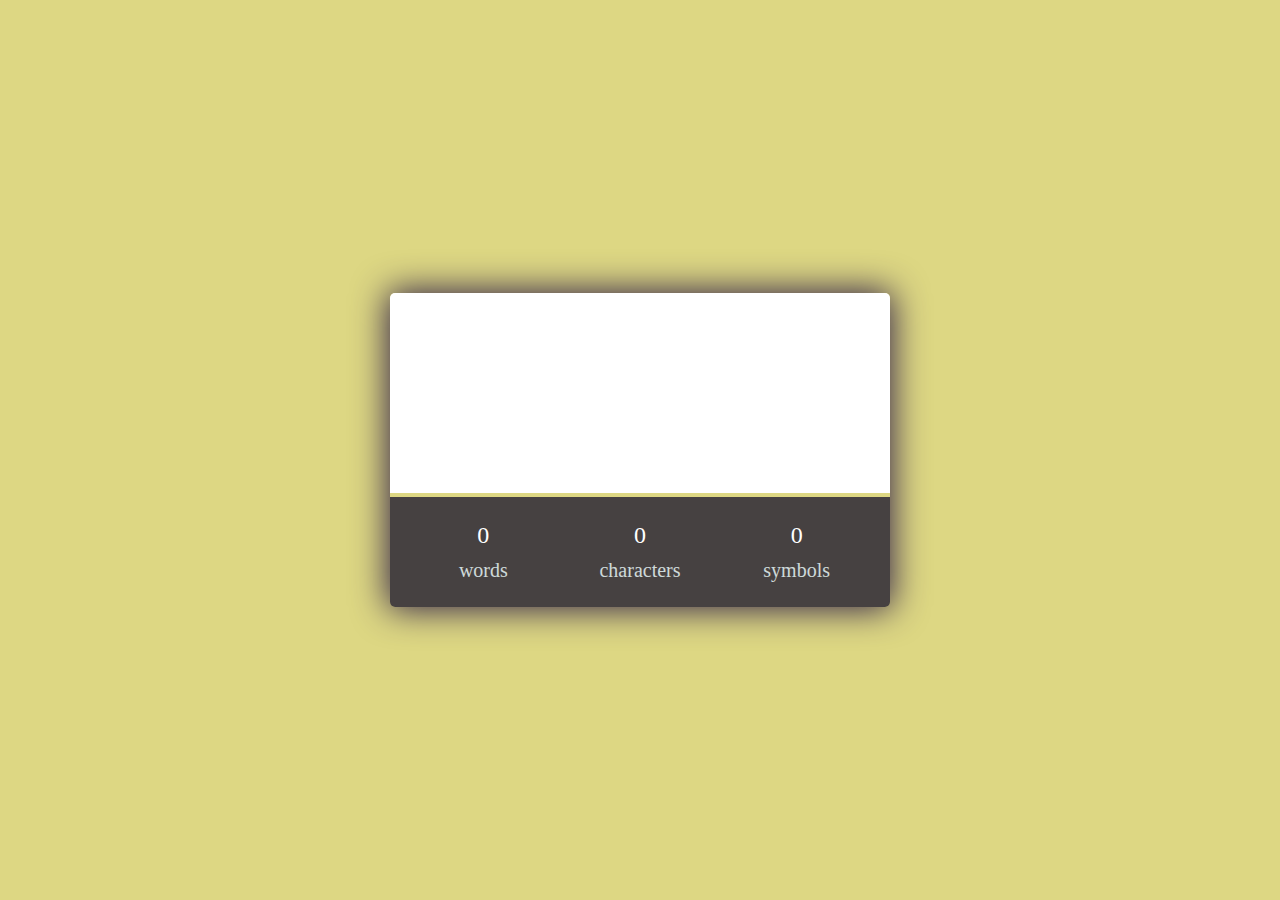
<file: index.html>
<!DOCTYPE html>
<html lang="en">
<head>
    <meta charset="UTF-8">
    <meta http-equiv="X-UA-Compatible" content="IE=edge">
    <meta name="viewport" content="width=device-width, initial-scale=1.0">
    <link rel="stylesheet" href="style.css">
    <script src="script.js" defer></script>
    <title>Text Counter</title>
</head>
<body>
    <div class="tex__counter">
        <div class="container">
            <textarea class="text js-text" spellcheck="false"></textarea>
            <div class="counters">
                <div class="counter">
                    <div class="words js-words">0</div>
                    <span>words</span>
                </div>
                <div class="counter">
                    <div class="characters js-characters">0</div>
                    <span>characters</span>
                </div>
                <div class="counter">
                    <div class="symbols js-symbols">0</div>
                    <span>symbols</span>
                </div>
            </div>
        </div>
    </div>
</body>
</html>
</file>
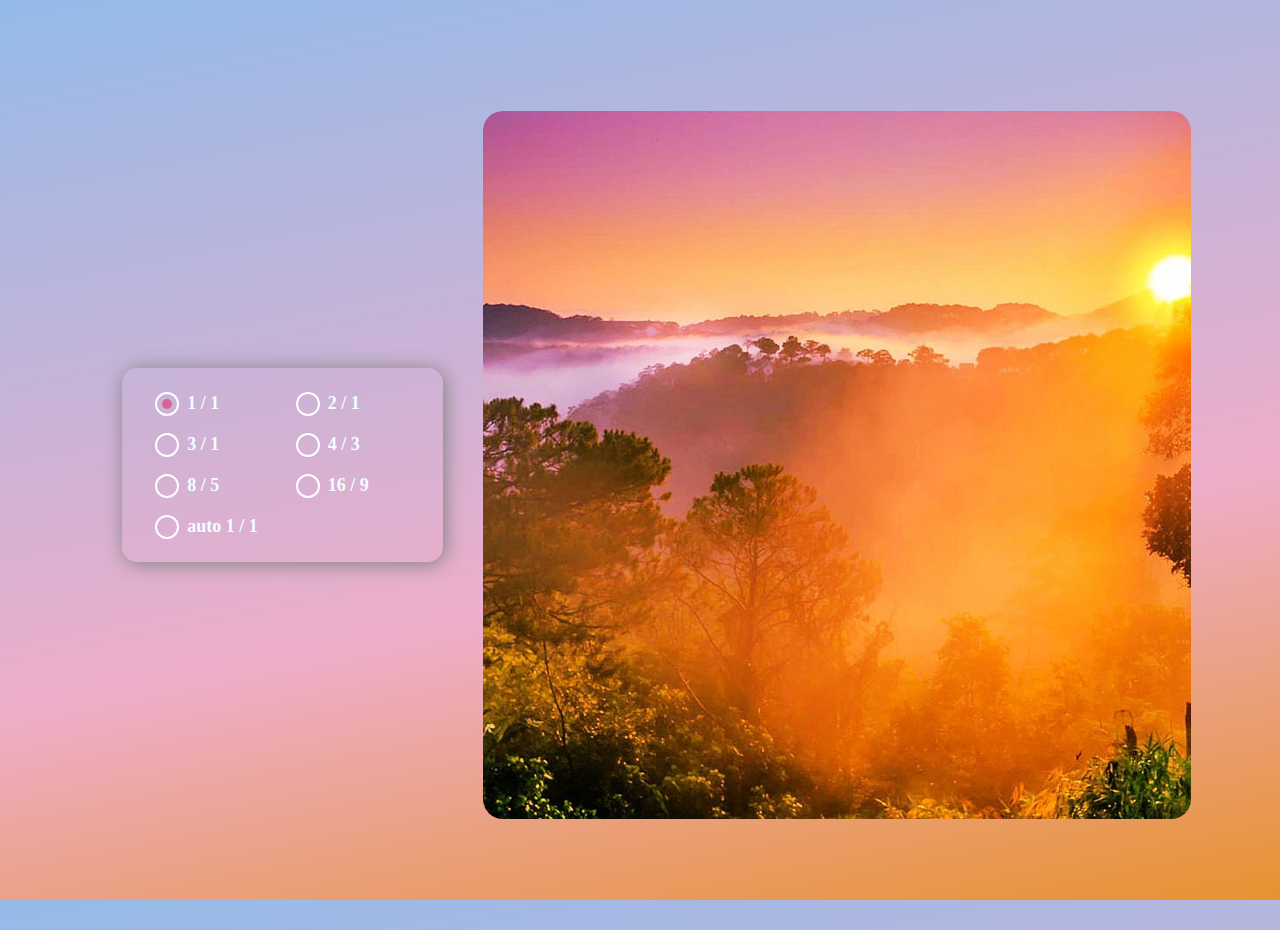
<file: aspect-ratio/index.html>
<!DOCTYPE html>
<html lang="en">
    <head>
        <meta charset="UTF-8" />
        <meta name="viewport" content="width=device-width, initial-scale=1.0" />
        <link rel="stylesheet" href="./style.css" />
        <script src="./index.js" defer></script>
        <title>aspect-ratio</title>
    </head>
    <body>
        <div class="wrapper">
            <div class="wrapper__radio">
                <label>
                    <input type="radio" name="property" value="1/1" checked class="radio" />
                    <span class="text">1 / 1</span>
                </label>
                <label>
                    <input type="radio" name="property" value="2/1" class="radio" />
                    <span class="text">2 / 1</span>
                </label>
                <label>
                    <input type="radio" name="property" value="3/1" class="radio" />
                    <span class="text">3 / 1</span>
                </label>
                <label>
                    <input type="radio" name="property" value="4/3" class="radio" />
                    <span class="text">4 / 3</span>
                </label>
                <label>
                    <input type="radio" name="property" value="8/5" class="radio" />
                    <span class="text">8 / 5</span>
                </label>
                <label>
                    <input type="radio" name="property" value="16/9" class="radio" />
                    <span class="text">16 / 9</span>
                </label>
                <label>
                    <input type="radio" name="property" value="auto 1/1" class="radio" />
                    <span class="text">auto 1 / 1</span>
                </label>
            </div>
            <div class="wrapper__img">
                <img src="./pic.jpg" alt="pic" class="img__pic" />
            </div>
        </div>
    </body>
</html>
</file>
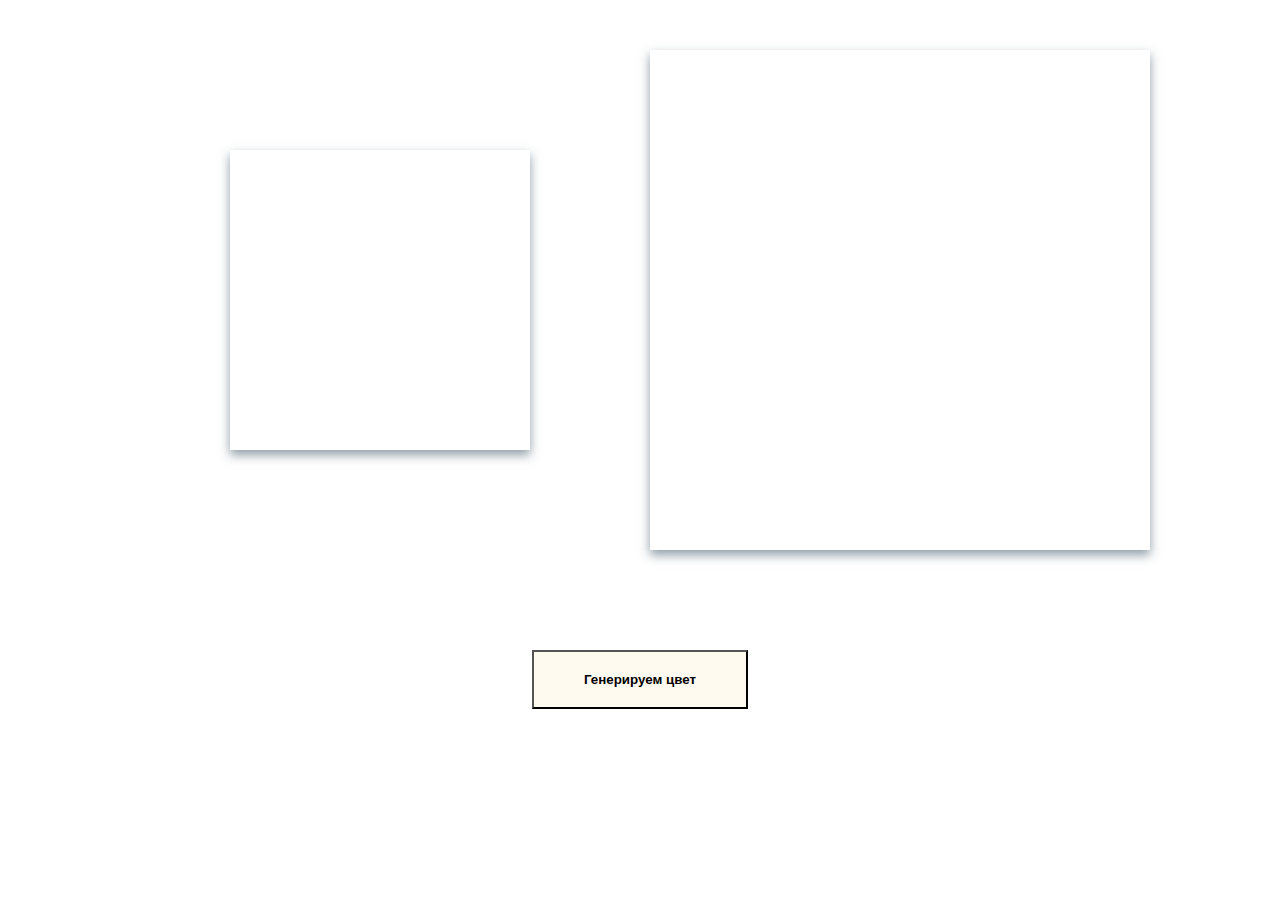
<file: Random Color Generator/index.html>
<!DOCTYPE html>
<html lang="en">
<head>
    <meta charset="UTF-8">
    <meta http-equiv="X-UA-Compatible" content="IE=edge">
    <meta name="viewport" content="width=device-width, initial-scale=1.0">
    <link rel="stylesheet" href="css.css">
    <title>Random Color Generator</title>
</head>
<body>
    <div class="container column">
        <div class="squares">
            <div class="block">
                <div class="square">
                    <div class="square_one"></div>
                </div>
                <div class="square">
                    <div class="square square_two"></div>
                </div>
            </div>
        </div>
        <div class="color js-color"></div>
        <button class="btn js-btn">Генерируем цвет</button>
    </div>
    <script src="js.js"></script>
</body>
</html>
</file>
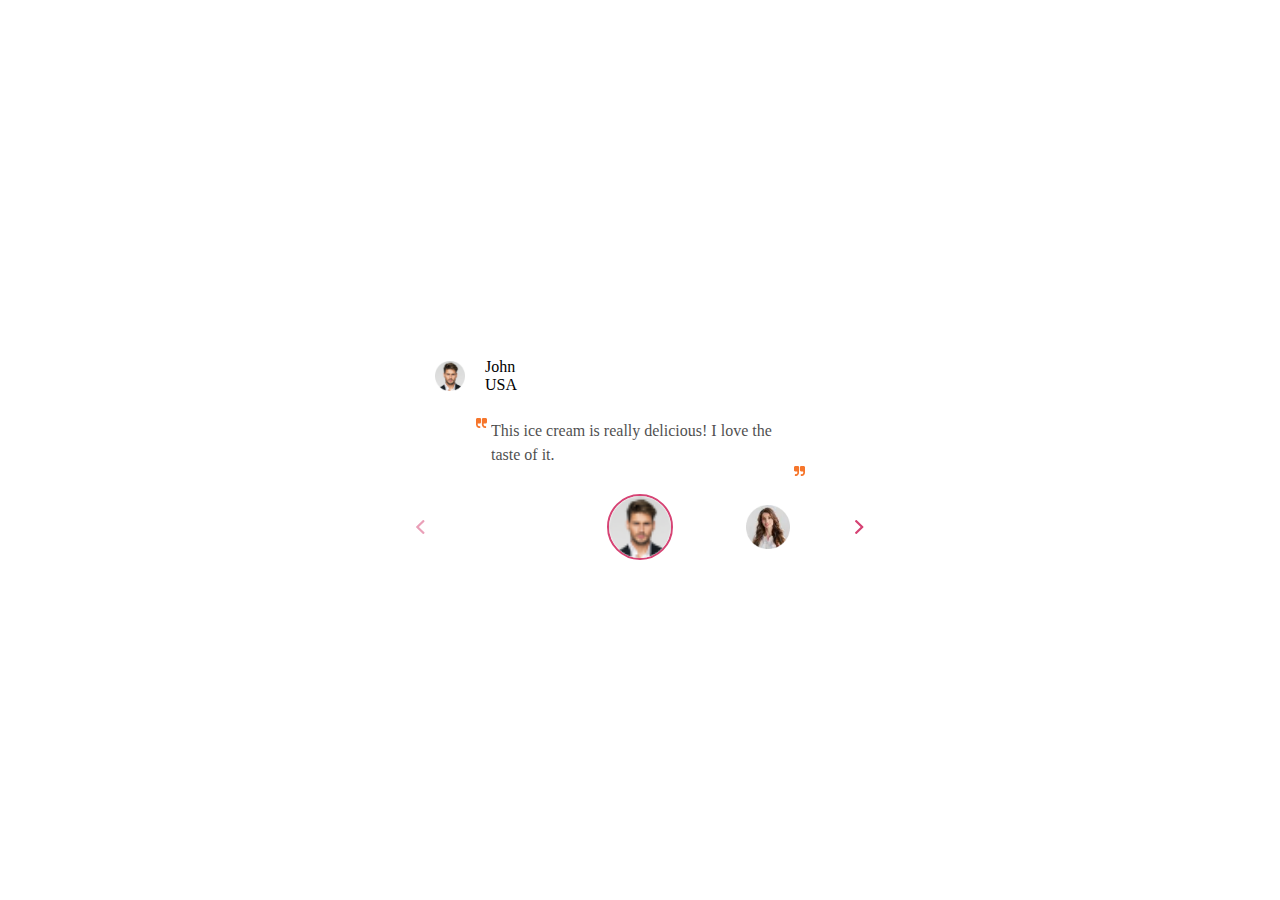
<file: slider/index.html>
<!DOCTYPE html>
<html lang="en">
    <head>
        <meta charset="UTF-8" />
        <meta name="viewport" content="width=device-width, initial-scale=1.0" />
        <link rel="stylesheet" href="style.css" />
        <script src="./index.js" defer></script>
        <title>slider</title>
    </head>
    <body>
        <main style="width: 450px">
            <div class="slider">
                <div class="slides"></div>
                <div class="slider__controller">
                    <button class="slider__controller_btn left"></button>
                    <div class="slider__controller__markers">
                        <div class="markers__box">
                            <div class="markers__wrap"></div>
                        </div>
                    </div>
                    <button class="slider__controller_btn right"></button>
                </div>
            </div>
        </main>
    </body>
</html>

<!-- Сделать такой же слайдер только чтоб активный слайд был опасити 1 а остальные по 0,2 -->
</file>
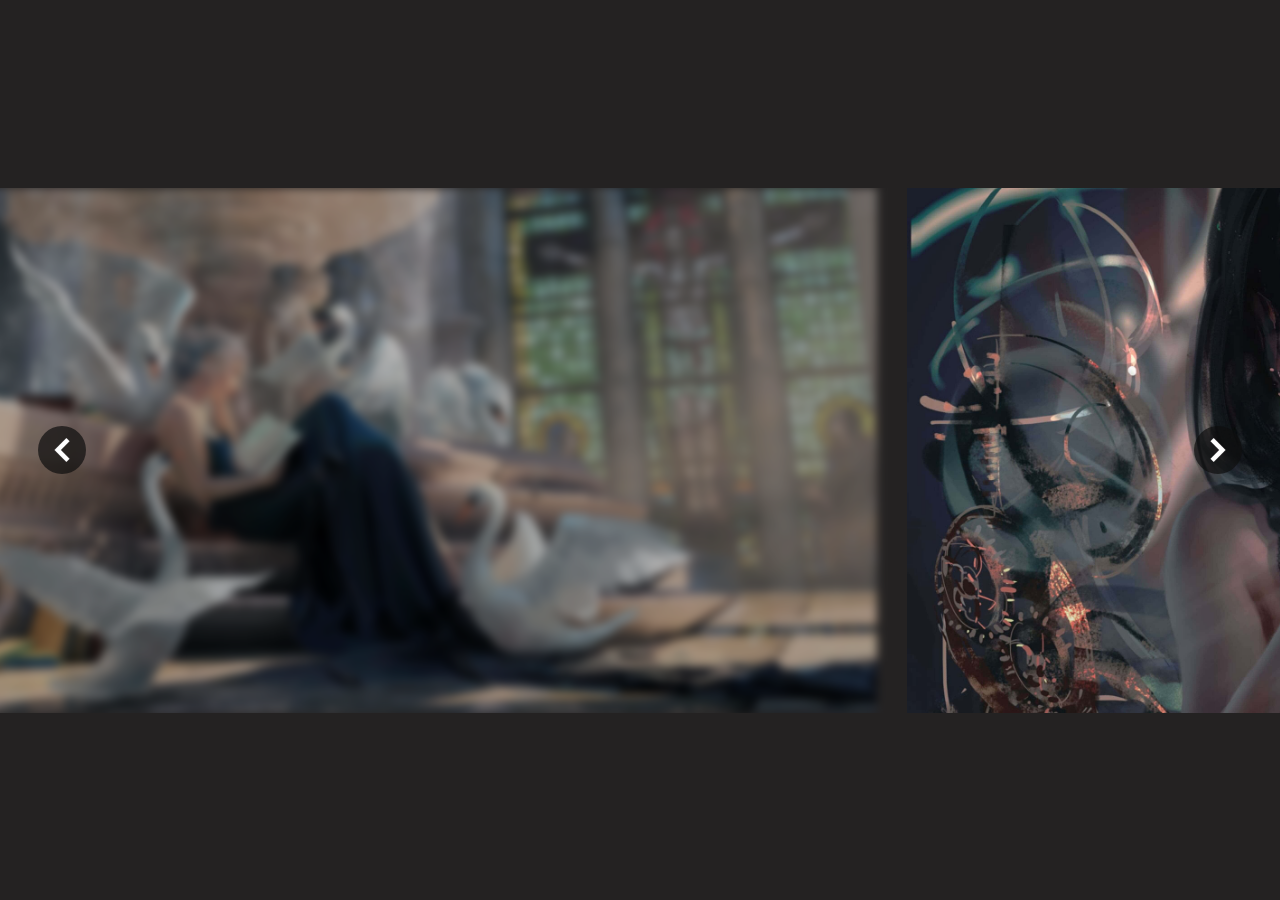
<file: slider3_Full/index.html>
<!DOCTYPE html>
<html lang="en">
    <head>
        <meta charset="UTF-8" />
        <meta name="viewport" content="width=device-width, initial-scale=1.0" />
        <link rel="stylesheet" href="./style.css" />
        <script src="./script.js" defer></script>
        <title>Document</title>
    </head>
    <body>
        <main>
            <div class="slider__container">
                <span class="btn btn-left"><img src="./img/arrowL.png" alt="arrow" /></span>
                <div class="slider">
                    <div class="slider__content">
                        <img class="slider__img first_img" src="./img/10.jpg" alt="slide__image" />
                        <img class="slider__img active" src="./img/1.jpg" alt="slide__image" />
                        <img class="slider__img" src="./img/2.jpg" alt="slide__image" />
                        <img class="slider__img" src="./img/3.jpg" alt="slide__image" />
                        <img class="slider__img" src="./img/4.jpg" alt="slide__image" />
                        <img class="slider__img" src="./img/5.jpg" alt="slide__image" />
                        <img class="slider__img" src="./img/6.jpg" alt="slide__image" />
                        <img class="slider__img" src="./img/7.jpg" alt="slide__image" />
                        <img class="slider__img" src="./img/8.jpg" alt="slide__image" />
                        <img class="slider__img" src="./img/9.jpg" alt="slide__image" />
                        <img class="slider__img" src="./img/10.jpg" alt="slide__image" />
                        <img class="slider__img last_img" src="./img/1.jpg" alt="slide__image" />
                    </div>
                </div>
                <span class="btn btn-right"><img src="./img/arrowR.png" alt="arrow" /></span>
            </div>
        </main>
    </body>
</html>
</file>
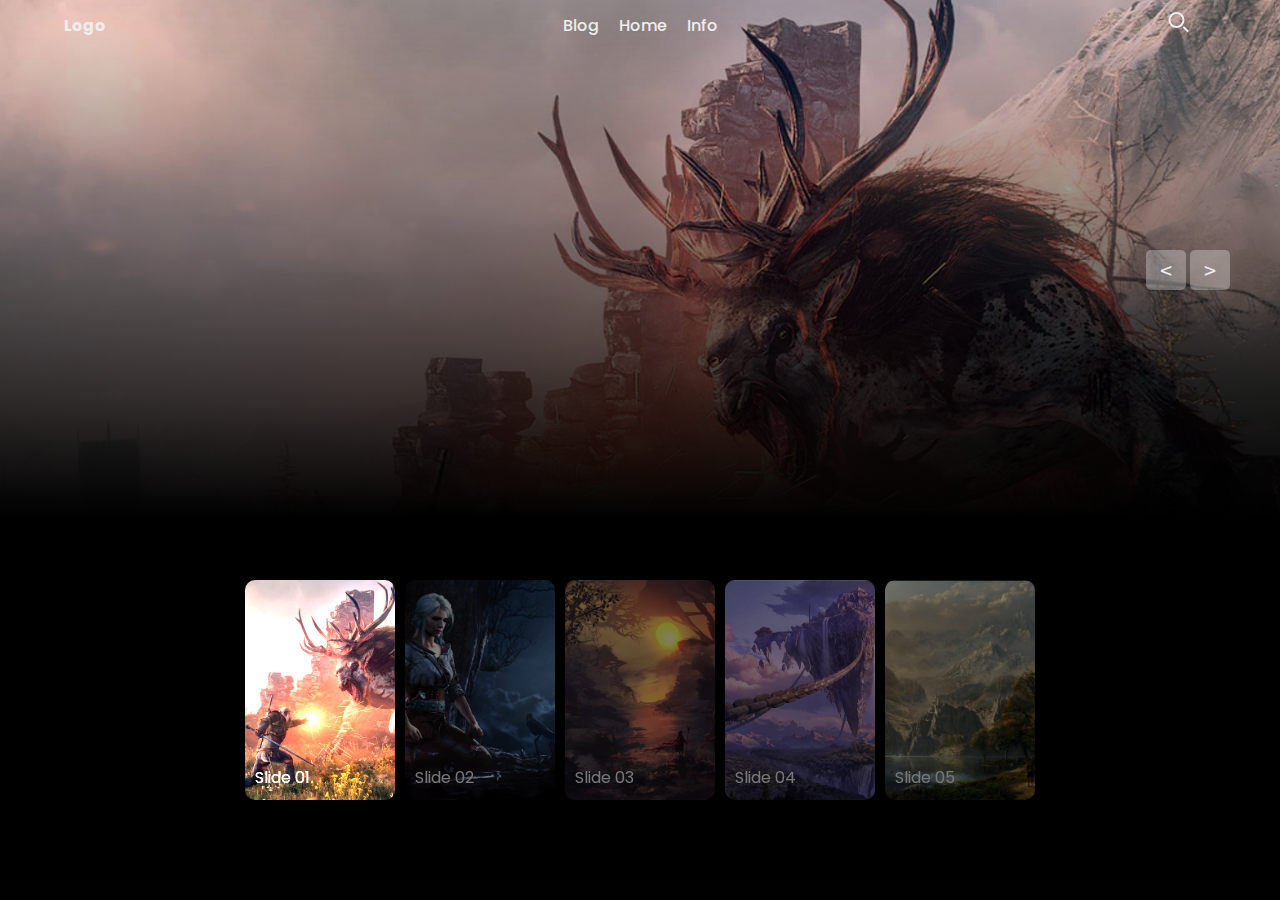
<file: SliderInterest/index.html>
<!DOCTYPE html>
<html lang="en">
    <head>
        <meta charset="UTF-8" />
        <meta name="viewport" content="width=device-width, initial-scale=1.0" />
        <link rel="stylesheet" href="style.css" />
        <title>Document</title>
    </head>
    <body>
        <header class="header">
            <div class="container header__container">
                <div class="logo">Logo</div>
                <ul class="menu">
                    <li class="menu__item">Blog</li>
                    <li class="menu__item">Home</li>
                    <li class="menu__item">Info</li>
                </ul>
                <div class="search">
                    <svg
                        class="search__svg"
                        aria-hidden="true"
                        xmlns="http://www.w3.org/2000/svg"
                        width="24"
                        height="24"
                        fill="none"
                        viewBox="0 0 24 24"
                    >
                        <path
                            stroke="currentColor"
                            stroke-linecap="round"
                            stroke-width="2"
                            d="m21 21-3.5-3.5M17 10a7 7 0 1 1-14 0 7 7 0 0 1 14 0Z"
                        />
                    </svg>
                </div>
            </div>
            <div class="slider">
                <div class="slider__list list">
                    <div class="list__item active">
                        <img class="item__img" src="./img/1.jpg" alt="1" />
                        <div class="item__content">
                            <p>design</p>
                            <h2>Slider 01</h2>
                            <p>
                                Lorem ipsum dolor sit amet consectetur adipisicing elit. Aspernatur est vel possimus
                                nihil ducimus quidem illo molestiae ad quo doloremque? Animi quam a, itaque sit illo hic
                                architecto velit iste!
                            </p>
                        </div>
                    </div>
                    <div class="list__item">
                        <img class="item__img" src="./img/2.jpg" alt="2" />
                        <div class="item__content">
                            <p>design</p>
                            <h2>Slider 02</h2>
                            <p>
                                Lorem ipsum dolor sit amet consectetur adipisicing elit. Aspernatur est vel possimus
                                nihil ducimus quidem illo molestiae ad quo doloremque? Animi quam a, itaque sit illo hic
                                architecto velit iste!
                            </p>
                        </div>
                    </div>
                    <div class="list__item">
                        <img class="item__img" src="./img/3.jpg" alt="1" />
                        <div class="item__content">
                            <p>design</p>
                            <h2>Slider 03</h2>
                            <p>
                                Lorem ipsum dolor sit amet consectetur adipisicing elit. Aspernatur est vel possimus
                                nihil ducimus quidem illo molestiae ad quo doloremque? Animi quam a, itaque sit illo hic
                                architecto velit iste!
                            </p>
                        </div>
                    </div>
                    <div class="list__item">
                        <img class="item__img" src="./img/4.jpg" alt="1" />
                        <div class="item__content">
                            <p>design</p>
                            <h2>Slider 04</h2>
                            <p>
                                Lorem ipsum dolor sit amet consectetur adipisicing elit. Aspernatur est vel possimus
                                nihil ducimus quidem illo molestiae ad quo doloremque? Animi quam a, itaque sit illo hic
                                architecto velit iste!
                            </p>
                        </div>
                    </div>
                    <div class="list__item">
                        <img class="item__img" src="./img/5.jpg" alt="1" />
                        <div class="item__content">
                            <p>design</p>
                            <h2>Slider 05</h2>
                            <p>
                                Lorem ipsum dolor sit amet consectetur adipisicing elit. Aspernatur est vel possimus
                                nihil ducimus quidem illo molestiae ad quo doloremque? Animi quam a, itaque sit illo hic
                                architecto velit iste!
                            </p>
                        </div>
                    </div>
                </div>
                <div class="slider__btns">
                    <button class="slider__btn btn__prev"><</button>
                    <button class="slider__btn btn__next">></button>
                </div>
                <div class="preview">
                    <div class="preview__item active">
                        <img class="preview__item_img" src="./img/1.jpg" alt="img" />
                        <div class="preview__item_content">Slide 01</div>
                    </div>
                    <div class="preview__item">
                        <img class="preview__item_img" src="./img/2.jpg" alt="img" />
                        <div class="preview__item_content">Slide 02</div>
                    </div>
                    <div class="preview__item">
                        <img class="preview__item_img" src="./img/3.jpg" alt="img" />
                        <div class="preview__item_content">Slide 03</div>
                    </div>
                    <div class="preview__item">
                        <img class="preview__item_img" src="./img/4.jpg" alt="img" />
                        <div class="preview__item_content">Slide 04</div>
                    </div>
                    <div class="preview__item">
                        <img class="preview__item_img" src="./img/5.jpg" alt="img" />
                        <div class="preview__item_content">Slide 05</div>
                    </div>
                </div>
            </div>
        </header>
        <script src="./script.js"></script>
    </body>
</html>
</file>
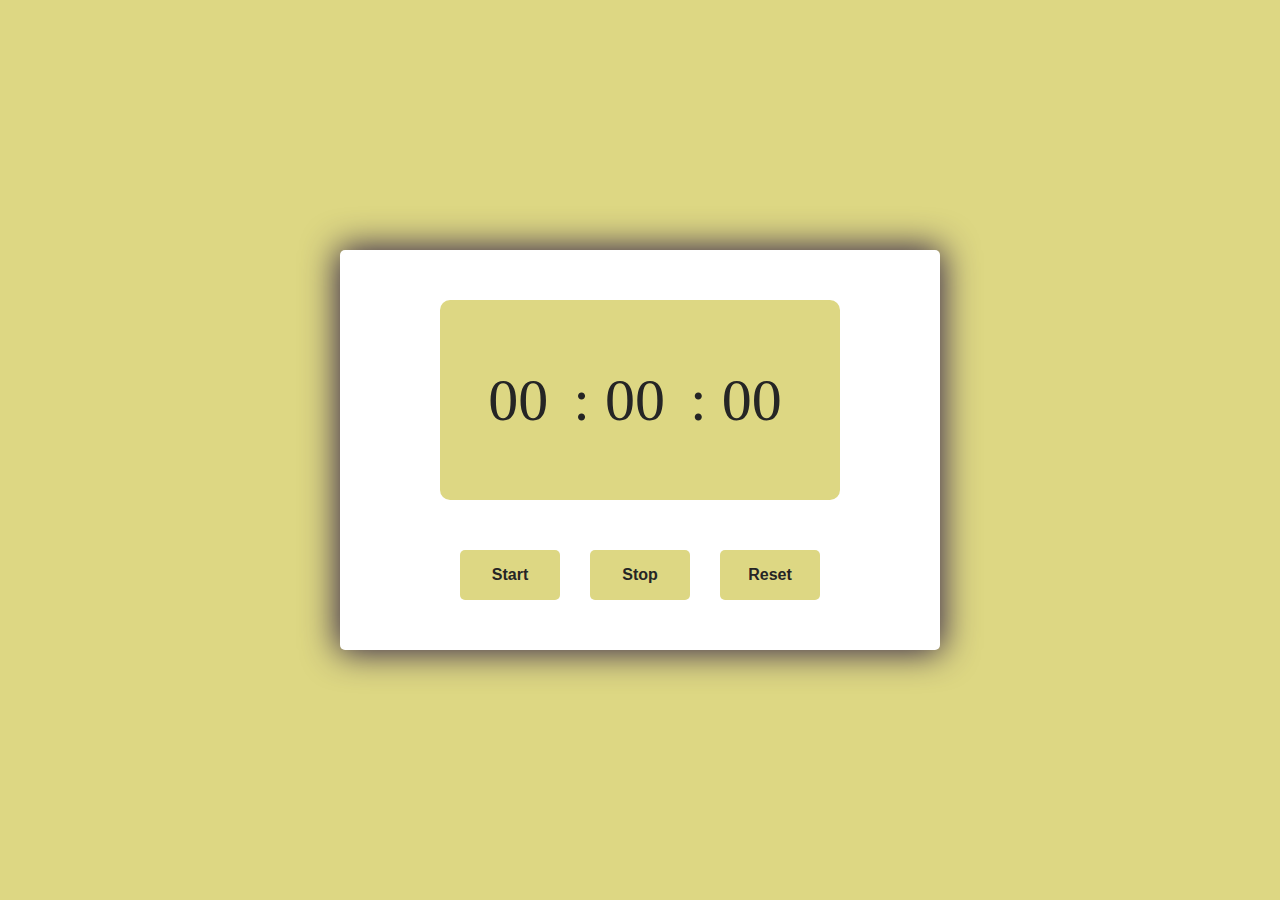
<file: Stopwatch/index.html>
<!DOCTYPE html>
<html lang="en">
<head>
    <meta charset="UTF-8">
    <meta http-equiv="X-UA-Compatible" content="IE=edge">
    <meta name="viewport" content="width=device-width, initial-scale=1.0">
    <link rel="stylesheet" href="style.css">
    <script src="script.js" defer></script>
    <title>Document</title>
</head>
<body>
    <div class="stopwatch">
        <div class="container">
            <div class="time">
                <span class="interval js-minutes">00</span>
                <span class="colon">:</span>
                <span class="interval js-seconds">00</span>
                <span class="colon">:</span>
                <span class="interval js-milliseconds">00</span>
            </div>
            <div class="buttons">
                <button class="btn js-btn_start">Start</button>
                <button class="btn js-btn_stop">Stop</button>
                <button class="btn js-btn_reset">Reset</button>
            </div>
        </div>
    </div>
</body>
</html>
</file>
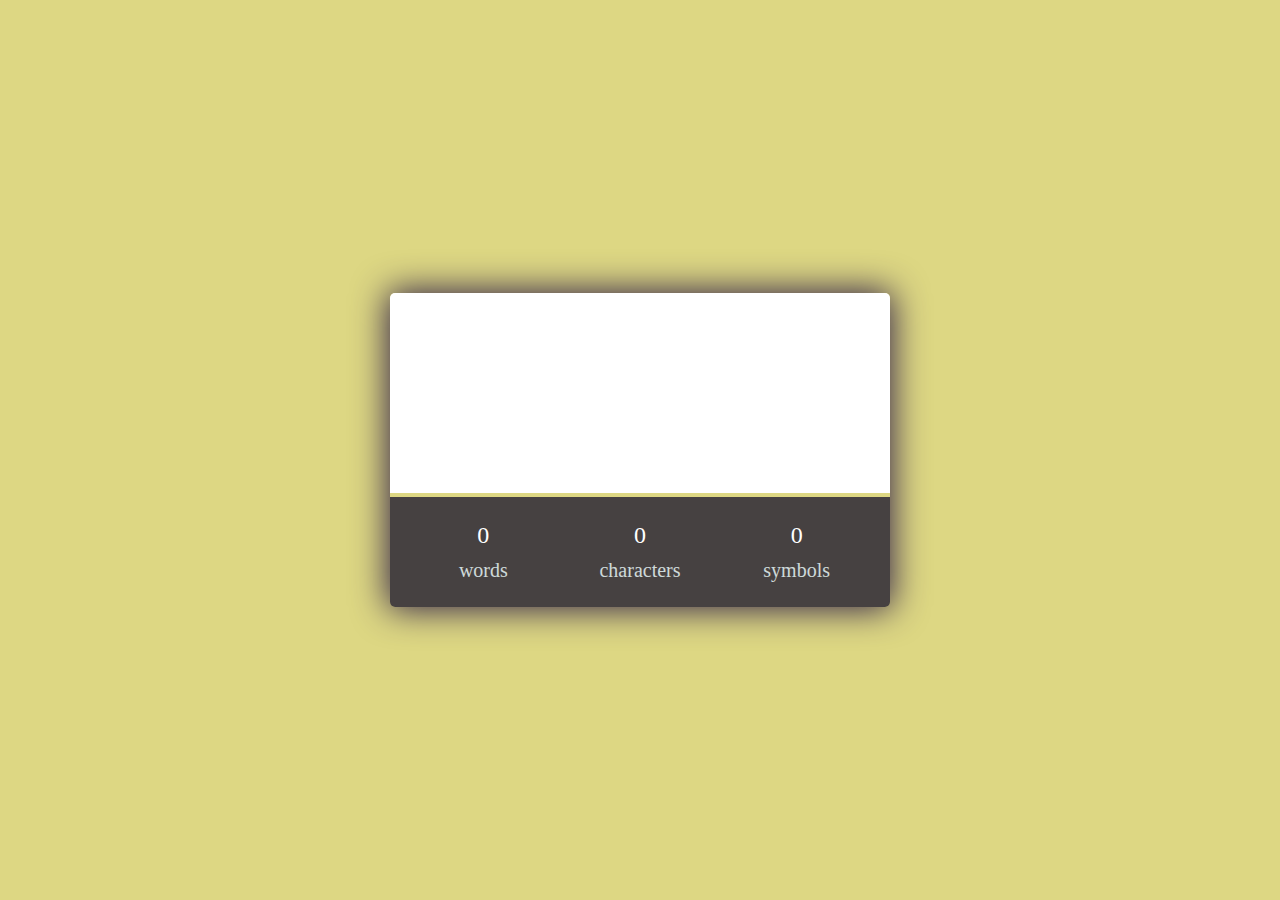
<file: Text Counter/index.html>
<!DOCTYPE html>
<html lang="en">
<head>
    <meta charset="UTF-8">
    <meta http-equiv="X-UA-Compatible" content="IE=edge">
    <meta name="viewport" content="width=device-width, initial-scale=1.0">
    <link rel="stylesheet" href="style.css">
    <script src="script.js" defer></script>
    <title>Text Counter</title>
</head>
<body>
    <div class="tex__counter">
        <div class="container">
            <textarea class="text js-text" spellcheck="false"></textarea>
            <div class="counters">
                <div class="counter">
                    <div class="words js-words">0</div>
                    <span>words</span>
                </div>
                <div class="counter">
                    <div class="characters js-characters">0</div>
                    <span>characters</span>
                </div>
                <div class="counter">
                    <div class="symbols js-symbols">0</div>
                    <span>symbols</span>
                </div>
            </div>
        </div>
    </div>
</body>
</html>
</file>
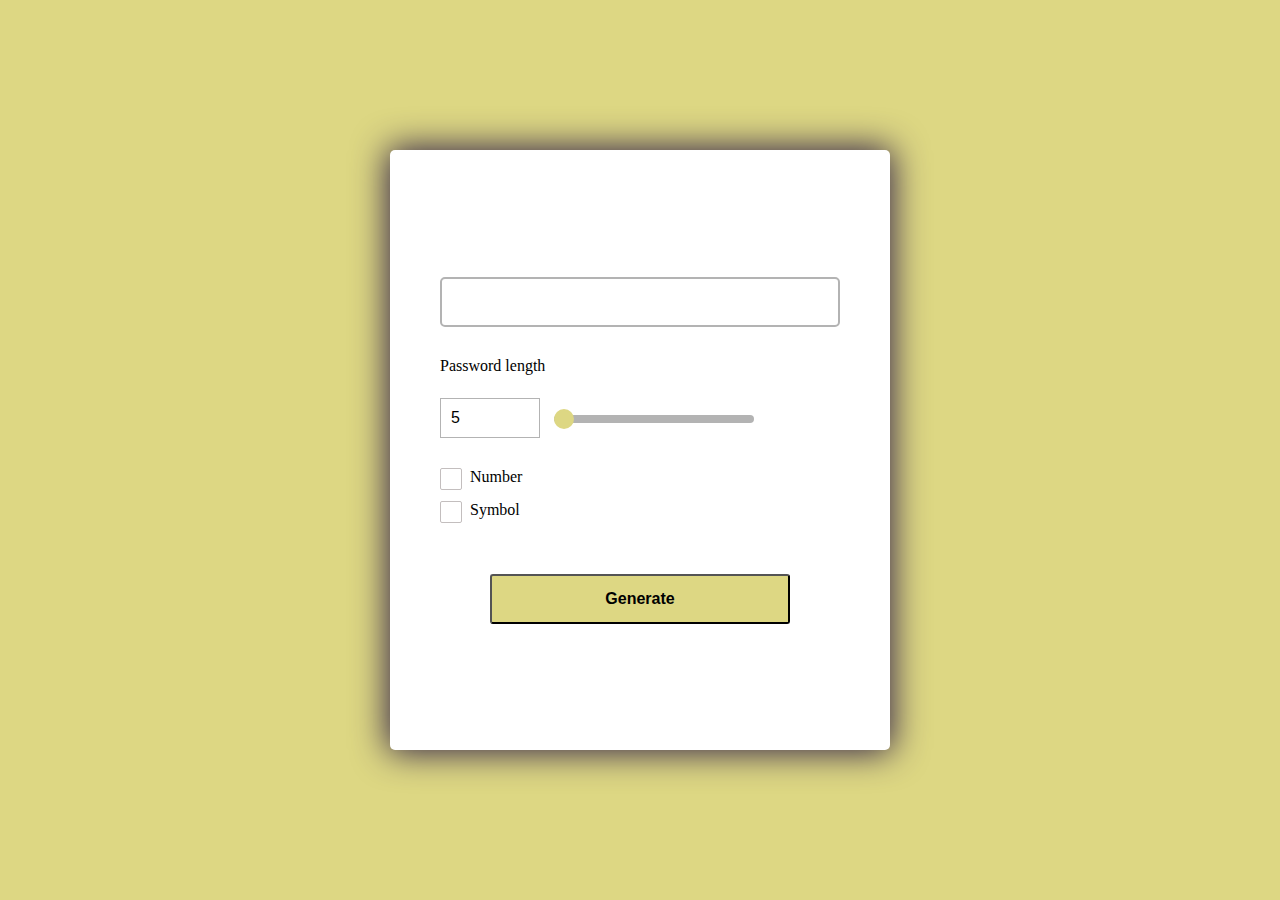
<file: Ranfom Password Generator/idex.html>
<!DOCTYPE html>
<html lang="en">
<head>
    <meta charset="UTF-8">
    <meta http-equiv="X-UA-Compatible" content="IE=edge">
    <meta name="viewport" content="width=device-width, initial-scale=1.0">
    <link rel="stylesheet" href="style.css">
    <script src="script.js" defer></script>
    <title>Document</title>
</head>
<body>
    <div class="password__generator">
        <div class="container">
            <div class="password">
                <div class="password__field js-password__field">

                </div>
            </div>
            <div class="parameters">
                <div class="desc">Password length</div>
                <div>
                    <input class="length_item js-length_item" value="5" type="number" min="5" max="30" step="1" >
                    <input class="length_range js-length_range" value="5" type="range" value="5" min="5" max="30" step="1" >
                </div>
                <div class="checkbox">
                    <div class="parameter">
                        <input class="checkbox__input js-number" type="checkbox" id="number">
                        <label class="checkbox__label" for="number">Number</label>
                    </div>
                    <div class="parameter">
                        <input class="checkbox__input js-symbol" type="checkbox" id="symbol">
                        <label class="checkbox__label" for="symbol">Symbol</label>
                    </div>
                </div>
            </div>
            
            <div class="button">
                <button class="button__btn js-btn">Generate</button>
            </div>
        </div>
    </div>
</body>
</html>
</file>
<file: style.css>
* {
    box-sizing: border-box;
    margin: 0;
    padding: 0;
}
.tex__counter {
    height: 100vh;
    background-color:  rgb(221, 215, 131);
    display: flex;
    flex-direction: column; 
    justify-content: center;
    align-items: center;
}
.container {
    width: 500px;
    overflow: hidden;
    border-radius: 5px;
    box-shadow: 0 0 35px 2px rgb(45, 29, 70);
}
.text {
    width: 100%;
    min-height: 200px;
    resize: none;
    border: none;
    outline: none;
    padding: 15px;
}
.counters {
    display: flex;
    justify-content: space-around;
    text-align: center;
    align-items: center;
    padding: 15px;
    background-color: #464141;
    
}
.counter {
    width: 100%;
    min-height: 80px;
    display: flex;
    flex-direction: column;
    justify-content: center;
    align-items: center;
    gap: 10px;
}
.words, .symbols, .characters {
    color: white;
    font-size: 24px;
}

span {
    color: azure;
    font-size: 20px;
    opacity: 0.8;
}
</file>
<file: aspect-ratio/style.css>
body {
    width: 100vw;
    height: 100vh;
    box-sizing: border-box;
    padding: 0;
    margin: 0;
    background: rgb(148, 187, 233);
    background: linear-gradient(
        169deg,
        rgba(148, 187, 233, 1) 0%,
        rgba(238, 174, 202, 1) 62%,
        rgba(231, 146, 48, 1) 100%
    );
    overflow: hidden;
}
.wrapper {
    max-width: 1180px;
    padding: 15px;
    width: 100%;
    height: 100%;
    display: grid;
    grid-template-columns: 1fr 2fr;
    align-items: center;
    justify-items: center;
    margin: 0 auto;
    max-height: fit-content;
}
.wrapper__radio {
    display: grid;
    grid-template-columns: 1fr 1fr;
    justify-items: start;
    gap: 20px 50px;
    padding: 25px 45px;
    border-radius: 15px;
    box-shadow: 2px 2px 20px gray;
    margin-left: auto;
}
.wrapper__img {
    max-width: 90%;
}

.img__pic {
    display: grid;
    place-items: center;
    aspect-ratio: 1/1;
    width: 100%;
    height: 100%;
    transition: all 0.4s ease-in-out;
    border-radius: 20px;
    object-fit: cover;
}
label {
    display: flex;
    align-items: center;
    gap: 10px;
    color: azure;
    font-weight: 700;
    font-size: 18px;
    cursor: pointer;
}
input {
    display: none;
}

.text {
    position: relative;
    padding-left: 20px;
    display: inline-block;
}
.text::before {
    content: '';
    display: block;
    position: absolute;
    width: 20px;
    height: 20px;
    border-radius: 50%;
    border: 2px solid #fff;
    top: 50%;
    left: 0;
    transform: translate(-50%, -50%);
}
.text::after {
    content: '';
    display: block;
    position: absolute;
    width: 10px;
    height: 10px;
    border-radius: 50%;
    background-color: rgb(212 101 150);
    top: 50%;
    left: 0;
    transform: translate(-50%, -50%);
    opacity: 0;
    transition: all 0.3s;
}

.radio:checked + .text::after {
    opacity: 1;
}
</file>
<file: Random Color Generator/css.css>
* {
    box-sizing: border-box;
    margin: 0;
    padding: 0;
}

.column {
    max-width: 1200px;
    margin: 0 auto;
    display: flex;
    justify-content: space-between;
    align-items: center;
    flex-direction: column;
    gap: 50px;
}

.hidden {
    display: none;
}

ul, li {
    list-style: none;
}

a {
    text-decoration: none;
}

.block {
    margin-top: 50px;
    display: flex;
    justify-content: space-between;
    gap: 20px;
}

.squares {
    display: flex;
}

.square {
    width: 500px;
    height: 500px;
    display: flex;
    align-content: center;  
    align-items: center; 
    justify-content: center; 
}

.square_one {
    width: 300px;
    height: 300px;
    box-shadow: 0 5px 10px rgb(34, 60, 80, 0.5) ;
    transition: background .2s ease;
}

.square_two {
    box-shadow: 0 5px 10px rgb(34, 60, 80, 0.5) ;
    transition: background .2s ease;
}
.color {
    font-style: 16px;
}

.btn {
    padding: 20px 50px;
    background-repeat: 3px;
    font-style: 16px;
    font-weight: 600;
    background-color: floralwhite;
    cursor: pointer;
}
</file>
<file: slider/style.css>
* {
    margin: 0;
    padding: 0;
    box-sizing: border-box;
}

body {
    width: 100vw;
    height: 100vh;
    display: flex;
    justify-content: center;
    align-items: center;
}
.slider {
    width: 100%;
    overflow: hidden;
    margin: 0 auto;
}
.slides {
    width: calc(var(--slide-count) * 100%);
    display: flex;
    transition: all 0.5s;
}
.slide {
    width: calc(100% / var(--slide-count));
    height: auto;
    display: flex;
    flex-direction: column;
    align-items: flex-start;
    gap: 20px;
    padding: 20px;
}
.user {
    display: flex;
    align-items: center;
    gap: 20px;
}
.user__avatar {
    max-width: 30px;
    max-height: 30px;
}

.review {
    width: 80%;
    align-self: center;
    position: relative;
    padding: 5px 15px;
}
.review::before {
    content: url(./image/decor.png);
    display: block;
    width: 10px;
    height: 10px;
    position: absolute;
    top: 0;
    left: 0;
}
.review::after {
    content: url(./image/decor2.png);
    display: block;
    width: 10px;
    height: 10px;
    position: absolute;
    bottom: 0;
    right: 0;
}
.review__text {
    max-width: 322px;
    font-family: var(--font-family);
    font-weight: 400;
    font-size: 16px;
    line-height: 150%;
    color: #000;
    opacity: 0.7;
}
.slider__controller {
    display: flex;
    align-items: center;
    justify-content: center;
    gap: 20px;
}
.slider__controller_btn {
    border: none;
    cursor: pointer;
    width: 14px;
    height: 14px;
    padding: 2px;
    background: url(./image/arrow.svg);
}
.slider__controller_btn.left {
    transform: rotate(180deg);
}
.right:disabled,
.left:disabled {
    opacity: 0.5;
}

.slider__controller__markers {
    width: 100%;
    overflow: hidden;
}
.markers__box {
    width: calc(100% / 3);
    margin: 0 auto;
}
.markers__wrap {
    width: calc(100% * var(--slide-count));
    display: flex;
    transition: all 0.5s;
}

.marker {
    width: calc(100% / var(--slide-count));
    padding: 20px;
    display: flex;
    justify-content: center;
    align-items: center;
    height: 70px;
}
.marker .marker__img {
    width: 50%;
    height: auto;
    transition: all 0.5s;
}

.marker__active .marker__img {
    width: 75%;
    height: auto;
    object-fit: contain;
    border: 2px solid #d64374;
    border-radius: 50%;
}
</file>
<file: slider3_Full/style.css>
* {
    margin: 0;
    padding: 0;
    box-sizing: border-box;
}

main {
    background-color: rgb(36, 34, 34);
    display: grid;
    place-items: center;
    min-height: 100vh;
    min-width: 100%;
}
.slider__container {
    max-height: 525px;
    overflow: hidden;
    display: flex;
    position: relative;
}
.slider {
    max-width: 90%;
    margin: 0 auto;
}
.slider__content {
    width: 100%;
    width: calc(var(--slide-count) * 100%);
    height: 100%;
    display: flex;
    transition: all ease-in-out 0.2s;
}
.slider__img {
    width: calc(100% / var(--slide-count));
    height: auto;
    object-fit: cover;
    padding: 0 15px;
    transition: all 0.2s ease-in-out;
    filter: blur(5px) brightness(0.7);
}
.slider__img.active {
    filter: blur(0) brightness(1);
}
.btn {
    position: absolute;
    top: 50%;
    transform: translateY(-50%);
    border-radius: 50%;
    background-color: rgba(14, 14, 14, 0.7);
    color: white;
    width: 3rem;
    aspect-ratio: 1/1;
    display: flex;
    align-items: center;
    justify-content: center;
    z-index: 10;
}
.btn-left {
    left: 3%;
}
.btn-right {
    right: 3%;
}
.btn:hover {
    cursor: pointer;
    background-color: rgba(14, 14, 14, 1);
}
.btn:active {
    transform: translateY(-50%) scale(0.9);
}
</file>
<file: SliderInterest/style.css>
@import url('https://fonts.googleapis.com/css2?family=Poppins:ital,wght@0,400;0,500;0,600;0,700;0,800;0,900;1,400;1,500;1,600;1,700;1,800;1,900&display=swap');

* {
    margin: 0;
    padding: 0;
    box-sizing: border-box;
}
ul,
ol {
    list-style: none;
}
img {
    width: 100%;
    height: 100%;
}
body {
    font-family: Poppins;
    background-color: #010101;
    color: #eee;
    margin: 0;
    padding: 0;
}
.container {
    width: 1200px;
    max-width: 90%;
    margin: 0 auto;
}
.header__container {
    display: grid;
    grid-template-columns: 50px 1fr 50px;
    grid-template-rows: 50px;
    justify-content: center;
    align-items: center;
    position: relative;
    z-index: 100;
}
.logo {
    font-weight: bold;
}
.menu {
    display: flex;
    justify-content: center;
    gap: 20px;
    align-items: center;
    font-weight: 500;
}
.search__svg {
    width: 25px;
}
.slider {
    height: 100vh;
    margin-top: -70px;
    position: relative;
}
.slider__list {
}
.list__item {
    overflow: hidden;
    position: absolute;
    inset: 0;
    opacity: 0;
    transition: 0.5s;
}
.list__item::after {
    content: '';
    width: 100%;
    height: 100%;
    position: absolute;
    left: 0;
    bottom: 0;
    background-image: linear-gradient(to top, #000 40%, transparent);
}
.item__img {
    object-fit: cover;
}
.item__content {
    position: absolute;
    left: 10%;
    top: 20%;
    width: 500px;
    max-width: 80%;
    z-index: 1;
}
.item__content p:nth-child(1) {
    text-transform: uppercase;
    letter-spacing: 10px;
}
.item__content h2 {
    font-size: 100px;
    margin: 0;
}
.list__item.active {
    opacity: 1;
    z-index: 10;
}

@keyframes showContent {
    to {
        transform: translateY(0);
        filter: blur(0);
        opacity: 1;
    }
}

.list__item.active p:nth-child(1),
.list__item.active h2,
.list__item.active p:nth-child(3) {
    transform: translateY(30px);
    filter: blur(20px);
    opacity: 0;
    animation: showContent 0.5s 0.7s ease-in-out 1 forwards;
}

.list__item.active h2 {
    animation-duration: 1s;
}
.list__item.active p:nth-child(3) {
    animation-duration: 1.3s;
}
.slider__btns {
    position: absolute;
    top: 30%;
    right: 50px;
    z-index: 100;
}
.slider__btn {
    background-color: #eee5;
    border: none;
    font-family: monospace;
    width: 40px;
    height: 40px;
    border-radius: 5px;
    font-size: x-large;
    color: #eee;
    transition: all 0.5s;
}
.slider__btn:hover {
    background-color: #eee;
    color: #000;
    cursor: pointer;
}
.preview {
    position: absolute;
    bottom: 50px;
    z-index: 11;
    display: flex;
    justify-content: center;
    gap: 10px;
    width: 100%;
    height: 250px;
    padding: 0 50px;
    overflow: auto;
}
.preview::-webkit-scrollbar {
    width: 0;
}
.preview__item {
    width: 150px;
    height: 220px;
    filter: brightness(0.5);
    transition: 0.5s;
    flex-shrink: 0;
}
.preview__item_img {
    object-fit: cover;
    border-radius: 10px;
}
.preview__item.active {
    filter: brightness(1.5);
}
.preview__item_content {
    position: absolute;
    inset: auto 10px 10px 10px;
}
@media screen and (max-width: 678px) {
    .preview {
        justify-content: start;
    }
    .item__content h2 {
        font-size: 60px;
    }
    .slider__btns {
        top: 10%;
    }
}
</file>
<file: Stopwatch/style.css>
* {
    box-sizing: border-box;
    margin: 0;
    padding: 0;
}

.hidden {
    display: none;
}

ul, li {
    list-style: none;
}

a {
    text-decoration: none;
}

.stopwatch {
    height: 100vh;
    background-color:  rgb(221, 215, 131);
    display: flex;
    justify-content: center;
    align-items: center;
    flex-direction: column;
}

.container {
    width: 600px;
    min-height: 400px;
    overflow: hidden;
    border-radius: 5px;
    box-shadow: 0 0 35px 2px rgb(45, 29, 70);
    padding: 20px;
    display: flex;
    justify-content: center;
    flex-direction: column;
    align-items: center;
    background-color: #fff;
}

.time {
    min-width: 400px;
    min-height: 200px;
    background-color: rgb(221, 215, 131);
    color: rgb(37, 37, 37);
    border-radius: 10px;
    font-size: 60px;
    margin-bottom: 50px;
    display: flex;
    justify-content: center;
    align-items: center;
    gap: 15px;
}
.interval {
    display: block;
    width: 70px;
}

.buttons {
    display: flex;
    justify-content: center;
    align-items: center;
    gap: 30px;
}

.btn {
    user-select: none;
    border-radius: 5px;
    border: none;
    font-size: 16px;
    font-weight: bold;
    min-height: 50px;
    min-width: 100px;
    background-color: rgb(221, 215, 131);
    color: rgb(37, 37, 37);
    cursor: pointer;
}
</file>
<file: Text Counter/style.css>
* {
    box-sizing: border-box;
    margin: 0;
    padding: 0;
}
.tex__counter {
    height: 100vh;
    background-color:  rgb(221, 215, 131);
    display: flex;
    flex-direction: column; 
    justify-content: center;
    align-items: center;
}
.container {
    width: 500px;
    overflow: hidden;
    border-radius: 5px;
    box-shadow: 0 0 35px 2px rgb(45, 29, 70);
}
.text {
    width: 100%;
    min-height: 200px;
    resize: none;
    border: none;
    outline: none;
    padding: 15px;
}
.counters {
    display: flex;
    justify-content: space-around;
    text-align: center;
    align-items: center;
    padding: 15px;
    background-color: #464141;
    
}
.counter {
    width: 100%;
    min-height: 80px;
    display: flex;
    flex-direction: column;
    justify-content: center;
    align-items: center;
    gap: 10px;
}
.words, .symbols, .characters {
    color: white;
    font-size: 24px;
}

span {
    color: azure;
    font-size: 20px;
    opacity: 0.8;
}
</file>
<file: Ranfom Password Generator/style.css>
* {
    box-sizing: border-box;
    margin: 0;
    padding: 0;
}

.column {
    max-width: 1200px;
    margin: 0 auto;
    display: flex;
    justify-content: space-between;
    align-items: center;
    flex-direction: column;
    gap: 50px;
}

.hidden {
    display: none;
}

ul, li {
    list-style: none;
}

a {
    text-decoration: none;
}

.password__generator {
    height: 100vh;
    background-color:  rgb(221, 215, 131);
    display: flex;
    flex-direction: column; 
    justify-content: center;
    align-items: center;
}
.container {
    width: 500px;
    min-height: 600px;
    overflow: hidden;
    border-radius: 5px;
    box-shadow: 0 0 35px 2px rgb(45, 29, 70);
    padding: 20px;
    display: flex;
    justify-content: center;
    flex-direction: column;
    align-items: center;
    background-color: #fff;
}

.password, .parameters {
    width: 400px;
    margin-bottom: 30px;
}

.password__field {
    min-height: 50px;
    border:  2px solid #b3b3b3;
    border-radius: 5px;
    background-color: #fff;
    align-items: center;
    text-align: center;
    padding: 10px;
}
.desc {
    font-size: 16px;
    margin-bottom: 20px;
}
.length_item {
    width: 100px;
    height: 40px;
    border: 1px solid #b3b3b3;
    font-size: 16px;
    outline: none;
    padding-left: 10px;
    margin-right: 10px;
}
.length_item:focus {
    border: 1px solid black;
}

/* ----------------Для отсутствия дефолтный стрелочек в input с типом number--------------------- */
input::-webkit-outer-spin-button,
input::-webkit-inner-spin-button {
    -webkit-appearance: none;
    margin: 0;
}
/* ------------------------------------- */
.length_range {
    width: 200px;
    height: 8px;
    -webkit-appearance: none;
    border-radius: 5px;
    background-color: #b3b3b3;
    outline: none;
    margin: 20px 0 10px;
}
/* Сам ползунок */
.length_range::-webkit-slider-thumb {
    width: 20px;
    height: 20px;
    -webkit-appearance: none;
    border-radius: 50%;
    background-color: rgb(221, 215, 131);
    outline: none;
    cursor: pointer;
}
.parameter {
    position: relative;
    margin-bottom: 15px;
}
.checkbox {
    position: relative;
    display: flex;
    flex-direction: column;
    padding: 10px 0;
    margin-top: 20px;
}
.checkbox__input  {
    position: absolute;
    opacity: 0;
}
.checkbox__label {
    font-size: 16px;
    padding-left: 30px;
    display: block;
    cursor: pointer;
    user-select: none;
}

.parameter .checkbox__label::before {
    content: '';
    display: block;
    position: absolute;
    left: 0;
    top: 0;
    z-index: 5;
    width: 20px;
    height: 20px;
    border: 1px solid rgb(195, 190, 190);
    border-radius: 2px;
    background-color: #fff;
    cursor: pointer;
    transition: all .2s;
}

.parameter .checkbox__label::after {
    content: '';
    display: block;
    position: absolute;
    left: 5px;
    top: 5px;
    z-index: 10;
    width: 10px;
    height: 10px;
    border-radius: 2px;
    background: url('img_150005.png') no-repeat;
    background-size: 10px 10px;
    opacity: 0;
    scale: 0;
    transition: all .2s;
}

.parameter .checkbox__input:checked+.checkbox__label::before  {
    border-color: black;
    border: none;
}

.parameter .checkbox__input:checked+.checkbox__label::after  {
    opacity: 1;
    scale: 1;
}
.button__btn {
    width: 300px;
    height: 50px;
    border-radius: 3px;
    font-size: 16px;
    font-weight: 600;
    background-color: rgb(221, 215, 131);
    cursor: pointer;
}
</file>
